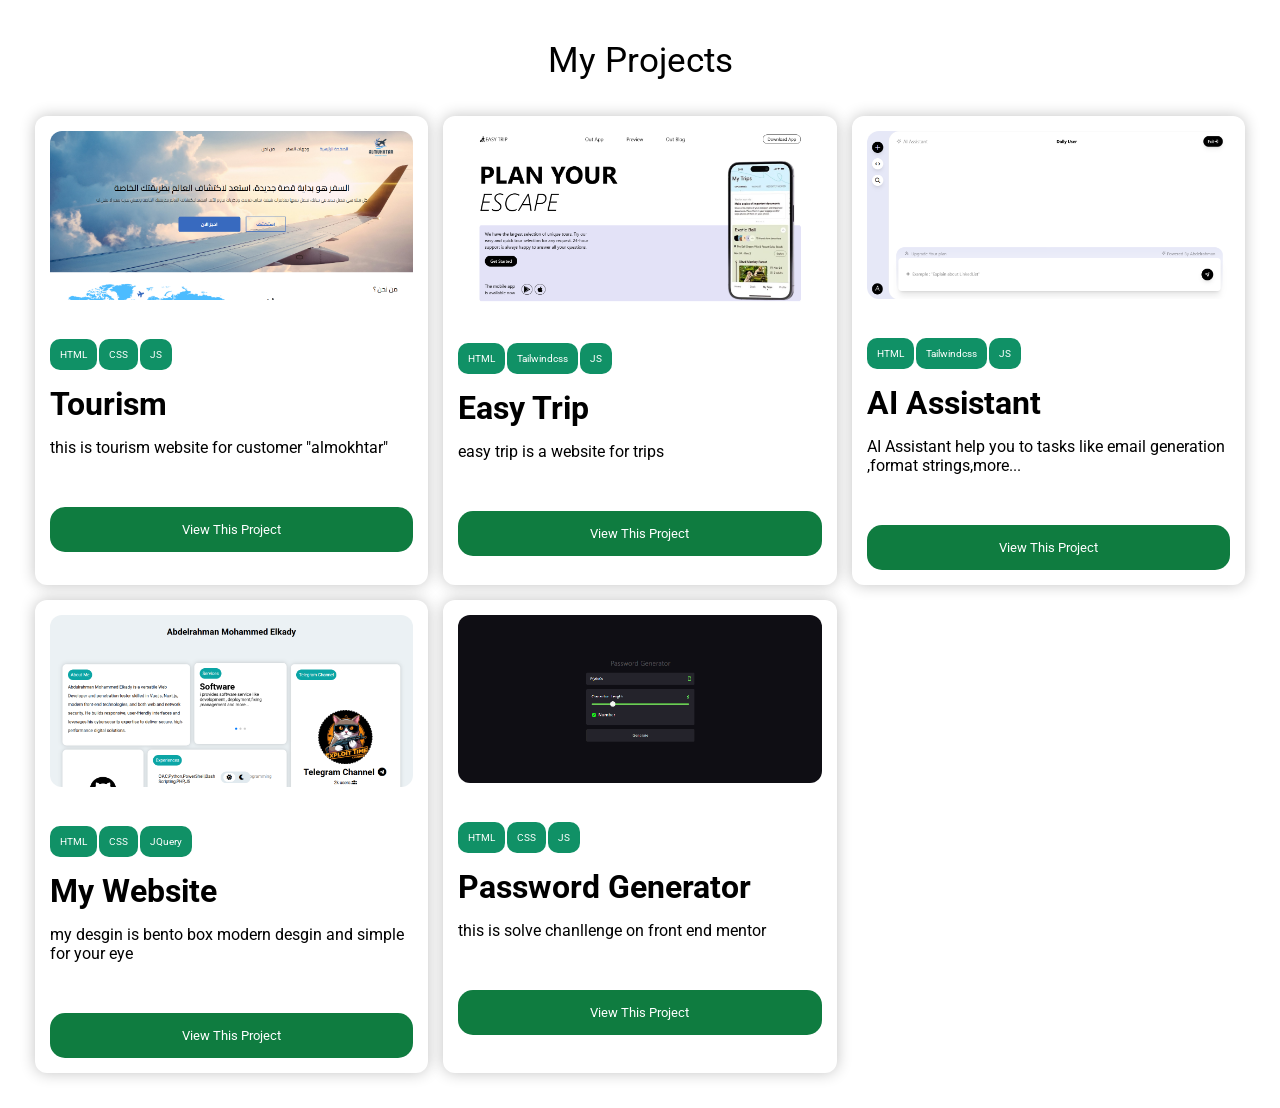
<file: pages/projects.htm>
<!DOCTYPE html>
<html lang="en">
<head>
    <meta charset="UTF-8">
    <meta name="viewport" content="width=device-width, initial-scale=1.0">
    <link rel="stylesheet" href="../css/projects.css">
    <title>My Projects</title>
</head>
<body>
    <div class="grid-layout">
        <div class="header">My Projects</div>
        <div class="grid-system">
            <!-- layout -->
             <div class="card">
                <div class="card-header">
                    <img src="../images/almukhtar.png">
                </div>
                <div class="lables">
                    <div>HTML</div>
                    <div>CSS</div>
                    <div>JS</div>
                </div>
                <div class="card-title">
                    <h1>Tourism</h1>
                    <p class="description">this is tourism website for customer "almokhtar" </p>
                </div>
                <div class="btn-send">
                    <button onclick="window.open('https://tourism-website-topaz.vercel.app/')">View This Project</button>
                </div>
             </div>
              <div class="card">
                <div class="card-header">
                    <img src="../images/easytrip.png">
                </div>
                <div class="lables">
                    <div>HTML</div>
                    <div>Tailwindcss</div>
                    <div>JS</div>
                </div>
                <div class="card-title">
                    <h1>Easy Trip</h1>
                    <p class="description">easy trip is a website for trips </p>
                </div>
                <div class="btn-send">
                    <button onclick="window.open('https://easy-trip-website.vercel.app/')">View This Project</button>
                </div>
             </div>
             <div class="card">
                <div class="card-header">
                    <img src="../images/ai.png">
                </div>
                <div class="lables">
                    <div>HTML</div>
                    <div>Tailwindcss</div>
                    <div>JS</div>
                </div>
                <div class="card-title">
                    <h1>AI Assistant</h1>
                    <p class="description">AI Assistant help you to tasks like email generation ,format strings,more... </p>
                </div>
                <div class="btn-send">
                    <button onclick="window.open('https://ai-assistant-project-alpha.vercel.app/')">View This Project</button>
                </div>
             </div>
             <div class="card">
                <div class="card-header">
                    <img src="../images/portf.png">
                </div>
                <div class="lables">
                    <div>HTML</div>
                    <div>CSS</div>
                    <div>JQuery</div>
                </div>
                <div class="card-title">
                    <h1>My Website</h1>
                    <p class="description">my desgin is bento box modern desgin and simple for your eye </p>
                </div>
                <div class="btn-send">
                    <button onclick="window.open(document.domain)">View This Project</button>
                </div>
             </div>
              <div class="card">
                <div class="card-header">
                    <img src="../images/passwordgenerator.png">
                </div>
                <div class="lables">
                    <div>HTML</div>
                    <div>CSS</div>
                    <div>JS</div>
                </div>
                <div class="card-title">
                    <h1>Password Generator</h1>
                    <p class="description">this is solve chanllenge on front end mentor</p>
                </div>
                <div class="btn-send">
                    <button onclick="window.open('https://password-generator-wvaw.vercel.app/')">View This Project</button>
                </div>
             </div>
        </div>
    </div>
</body>

</html>
</file>
<file: css/projects.css>
@import url('https://fonts.googleapis.com/css2?family=Roboto:ital,wght@0,100..900;1,100..900&display=swap');
*{
    font-family: "Roboto", sans-serif;
    font-optical-sizing: auto;
    font-style: normal;
    font-variation-settings:
        "wdth" 100;
    margin: 0;
    padding: 0;
    box-sizing: border-box;
    scroll-behavior: smooth;
}
.grid-layout {
    padding: 20px;
}
.grid-layout .header {
    display: flex;
    justify-content: center;
    font-size: 35px;
    margin-block: 20px;
}
.grid-layout .grid-system {
    display: grid;
    grid-template-columns: repeat(3,minmax(300px,1fr));
    gap: 15px;
    justify-content: center;
    padding: 15px;
}
.grid-layout .grid-system .card {
    padding: 15px;
    box-shadow: 0 0 15px rgba(0, 0, 0, 0.24);
    border-radius: 12px;
    overflow: auto;
}
.grid-layout .grid-system .card .card-header{
    width: 100%;
    
}
.grid-layout .grid-system .card .card-header img{
    width: 100%;
    border-radius: 12px;
}
.grid-layout .grid-system .card .lables{
    margin-top: 20px;
    font-size: 10px;
}
.grid-layout .grid-system .card .lables div {
    display: inline-block;
    padding: 10px;
    margin-top: 15px;
    border-radius: 10px;
    background-color: rgb(16, 145, 102);
    color: white;
}
.grid-layout .grid-system .card .btn-send{
    margin-top: 50px;
}
.grid-layout .grid-system .card .btn-send button{
    background-color: rgb(15, 124, 64);
    color: white;
    padding: 15px;
    width: 100%;
    border: 0;
    cursor: pointer;
    
    border-radius: 15px;
}
.grid-layout .grid-system .card .card-title{
    margin-top: 15px;

}
.grid-layout .grid-system .card .description{
    margin-top: 15px;
}
@media (max-width:1000px){
     .grid-layout  .grid-system{
        display: grid;
        grid-template-columns: repeat(2,1fr);
     }
}
@media (max-width:768px){
    .grid-layout  .grid-system{
        display: grid;
        grid-template-columns: repeat(1,1fr);
     }
}
</file>
